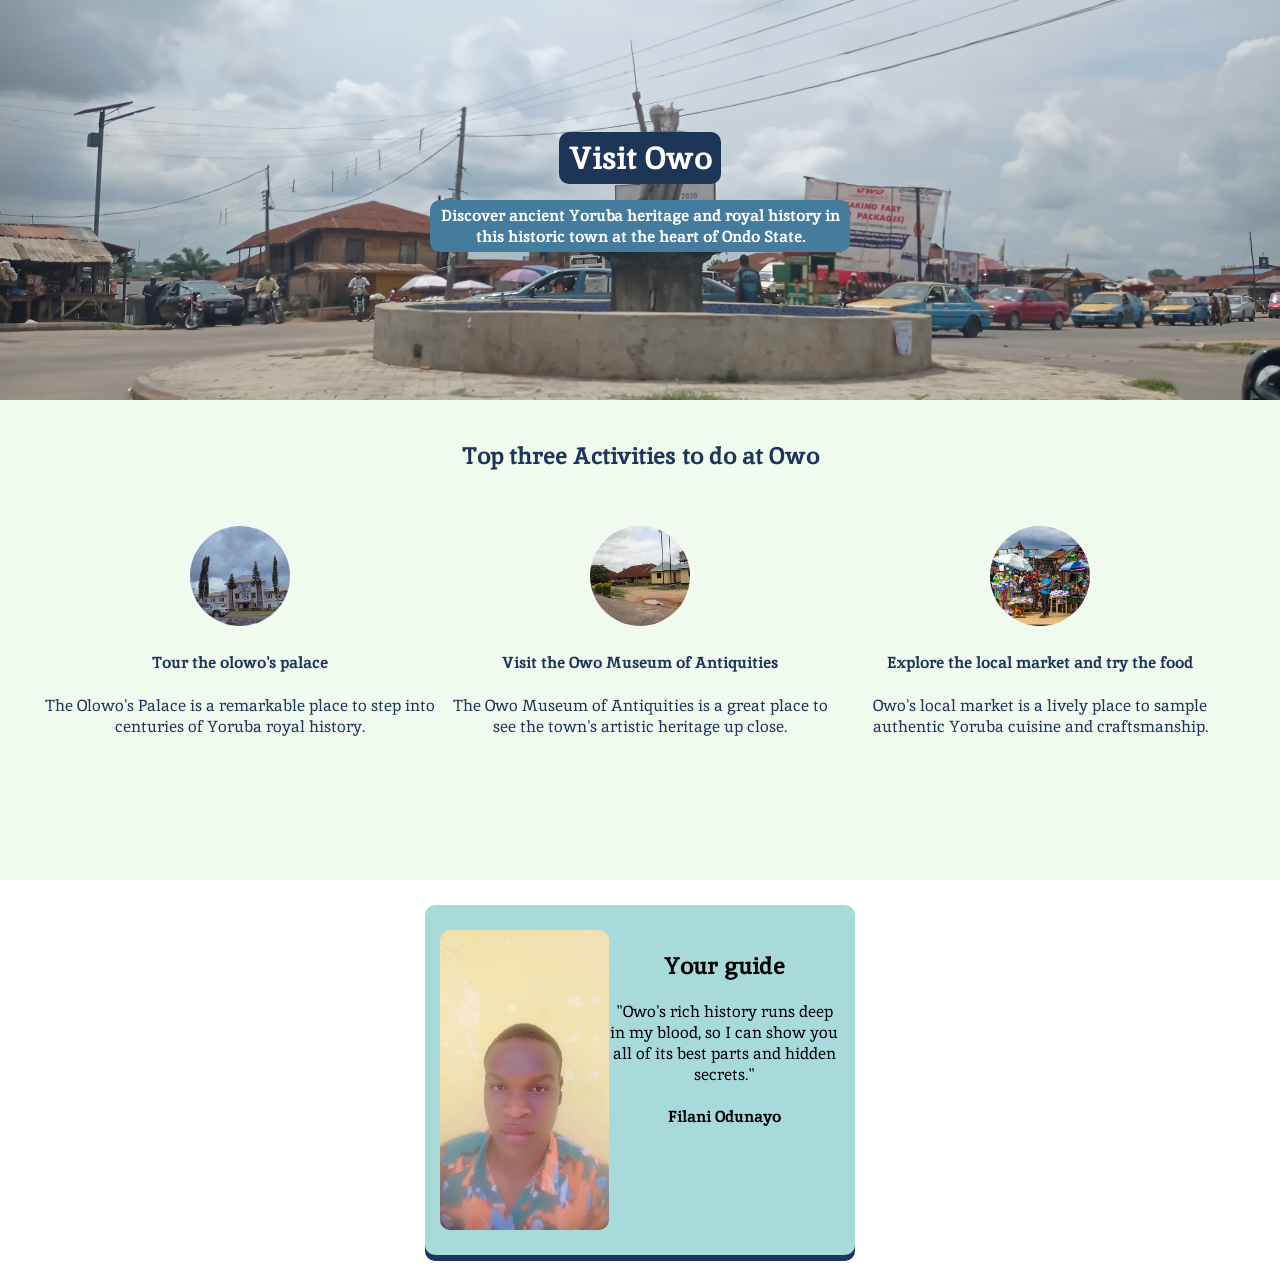
<file: Day 6/index.html>
<!DOCTYPE html>
<html lang="en">
<head>
    <meta charset="UTF-8">
    <meta name="viewport" content="width=device-width, initial-scale=1.0">
    <title>Document</title>
    <link rel="stylesheet" href="style.css">
    <link rel="preconnect" href="https://fonts.googleapis.com">
    <link rel="preconnect" href="https://fonts.gstatic.com" crossorigin>
    <link href="https://fonts.googleapis.com/css2?family=Inika:wght@400;700&display=swap" rel="stylesheet">
</head>
<body>
    <header id="hero-section">
        <h1 class="hero-title">Visit Owo</h1>
        <p class="hero-content">Discover ancient Yoruba heritage and royal history in this historic town at the heart of Ondo State.</p>
    </header>
    <div id="main">
        <h2 class="main-title">Top three Activities to do at Owo</h2>
        <div id="act-cont">
            <div class="act-cont">
                <img src="images/Olowo_of_Owo_Palace,_Ondo_state_11_30_38_228000_AM.jpeg" alt="The palace of the Olowo of owo" class="act-img">
                <h4>Tour the olowo's palace</h4>
                <p>The Olowo's Palace is a remarkable place to step into centuries of Yoruba royal history.</p>
            </div>

            <div class="act-cont">
                <img src="images/Nigerian_National_Museum,_Owo.jpg" alt="Owo Museum" class="act-img">
                <h4>Visit the Owo Museum of Antiquities</h4>
                <p>The Owo Museum of Antiquities is a great place to see the town's artistic heritage up close.</p>
            </div>

            <div class="act-cont">
                <img src="images/market.jpg" alt="A local owo market" class="act-img">
                <h4>Explore the local market and try the food</h4>
                <p>Owo's local market is a lively place to sample authentic Yoruba cuisine and craftsmanship.</p>
            </div>
        </div>
    </div>
    <footer>
        <div id="card">
            <img src="images/self-image.jpeg" alt="An image of Filani Odunayo" class="card-img">
            <div class="card-texts">
                <h2>Your guide</h2>
                <p>"Owo's rich history runs deep in my blood, so I can show you all of its best parts and hidden secrets."</p>
                <h4>Filani Odunayo</h4>
            </div>
        </div>
    </footer>
</body>
</html>
</file>
<file: Day 6/style.css>
body{
    margin: 0;
    text-align: center;
    font-family: "Inika", serif;
    background-color: black;
}

#hero-section{
    color: #ffffff;
    background-image: url("images/owo_statue_hero_2400w.jpg");
    background-size: cover;
    background-position: center;
    height: 400px;
    display: flex;
    flex-direction: column;
    justify-content: center;
    align-items: center;
}

.hero-title{
    margin: 0;
    background: #1D3557;
    padding: 5px 10px;
    border-radius: 10px;
}

.hero-content{
    background: #457B9D;
    padding: 5px 10px;
    border-radius: 10px;
    width: 400px;
    font-weight: 700;
}

#main{
    height: 400px;
    background: #F1FAEE;
    color: #1D3557;
    padding: 40px;
}

#act-cont{
    display: flex;
    justify-content: space-evenly;
}

.act-img{
    width: 100px;
    height: 100px;
    object-fit: cover;
    border-radius: 50%;
}

.main-title{
    margin-top: 0;
    margin-bottom: 55px;
}

.act-cont{
    width: 400px;
}

footer{
    background-color: #ffffff;
    height: 400px;
    display: flex;
    justify-content: center;
    align-items: center;
}

#card{
    width: 400px;
    height: 300px;
    background-color: #A8DADC;
    padding: 25px 15px;
    display: flex;
    justify-content: space-evenly;
    border-radius: 10px;
    box-shadow: 0px 6px 0px 0px #1D3557;
}

.card-img{
    width: 180px;
    border-radius: 10px;
}
</file>
